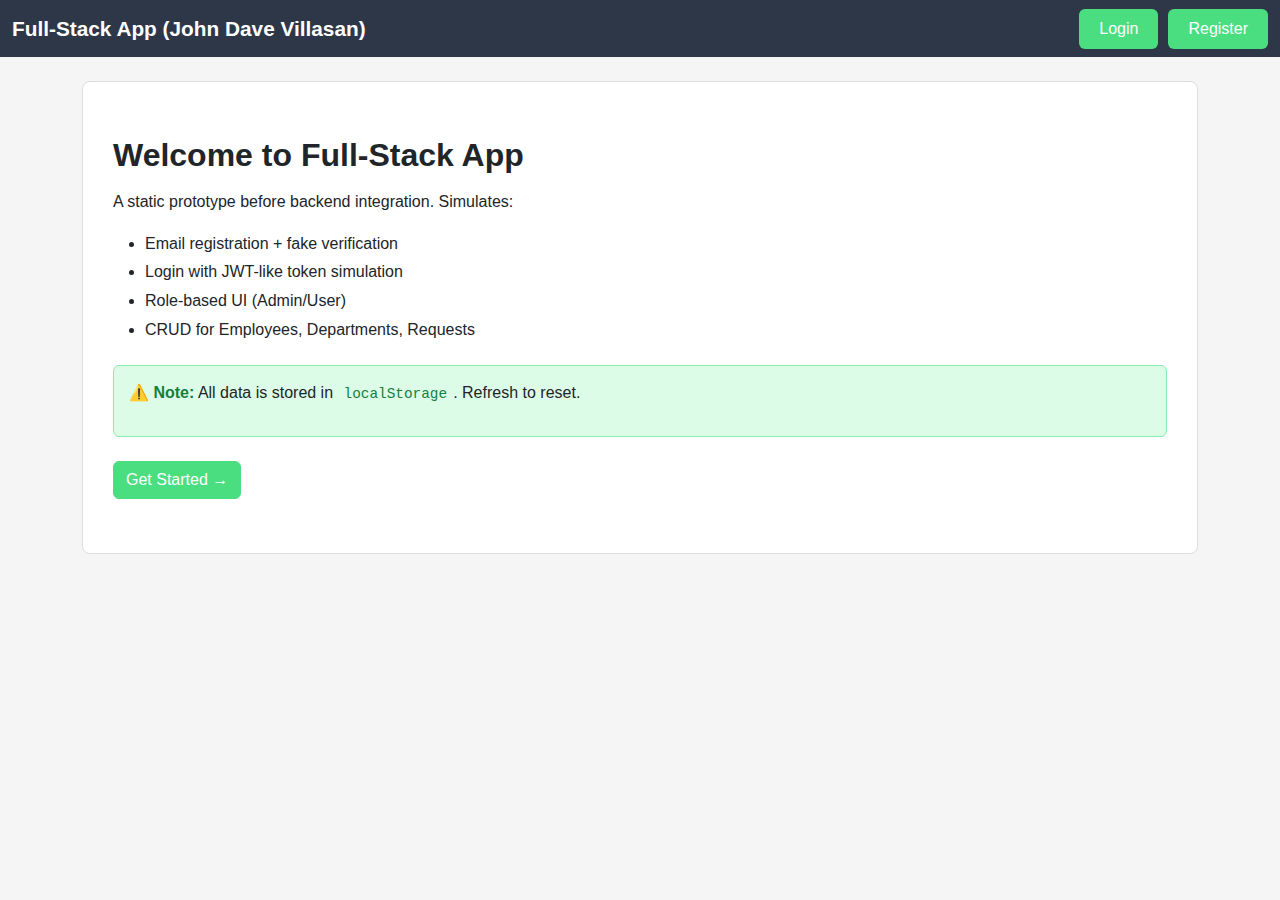
<file: index.html>
<!doctype html>
<html lang="en">
  <head>
    <meta charset="UTF-8" />
    <meta name="viewport" content="width=device-width, initial-scale=1.0" />
    <title>Full-Stack App (Student Build)</title>

    
    <link
      href="https://cdn.jsdelivr.net/npm/bootstrap@5.3.0/dist/css/bootstrap.min.css"
      rel="stylesheet"
    />

  
    <link rel="stylesheet" href="style.css" />
  </head>
  <body class="not-authenticated">
    
    <nav class="navbar navbar-expand-lg navbar-dark bg-dark">
      <div class="container-fluid">
        <a class="navbar-brand" href="#/"
          >Full-Stack App (John Dave Villasan)</a
        >
        <button
          class="navbar-toggler"
          type="button"
          data-bs-toggle="collapse"
          data-bs-target="#navbarNav"
        >
          <span class="navbar-toggler-icon"></span>
        </button>
        <div class="collapse navbar-collapse" id="navbarNav">
          <ul class="navbar-nav ms-auto">
            <!-- Logged Out Links -->
            <li class="nav-item role-logged-out">
              <a class="nav-link btn-login" href="#/login">Login</a>
            </li>
            <li class="nav-item role-logged-out">
              <a class="nav-link btn-register" href="#/register">Register</a>
            </li>

            <!-- Logged In Dropdown -->
            <li class="nav-item dropdown role-logged-in">
              <a
                class="nav-link dropdown-toggle"
                href="#"
                role="button"
                data-bs-toggle="dropdown"
              >
                <span id="username-display">User</span>
              </a>
              <ul class="dropdown-menu dropdown-menu-end">
                <li><a class="dropdown-item" href="#/profile">Profile</a></li>
                <li>
                  <a class="dropdown-item" href="#/requests">My Requests</a>
                </li>
                <li><hr class="dropdown-divider" /></li>
                
                <!-- Admin Links in Dropdown -->
                <li class="role-admin">
                  <a class="dropdown-item" href="#/employees">Employees</a>
                </li>
                <li class="role-admin">
                  <a class="dropdown-item" href="#/accounts">Accounts</a>
                </li>
                <li class="role-admin">
                  <a class="dropdown-item" href="#/departments">Departments</a>
                </li>
                <li class="role-admin"><hr class="dropdown-divider" /></li>
                
                <li>
                  <a class="dropdown-item" href="#" id="logout-btn">Logout</a>
                </li>
              </ul>
            </li>
          </ul>
        </div>
      </div>
    </nav>

    <!-- Main Content -->
    <main class="container mt-4">
      <!-- Home Page -->
      <section id="home-page" class="page active">
        <div class="py-4">
          <h1>Welcome to Full-Stack App</h1>
          <p>A static prototype before backend integration. Simulates:</p>
          <ul>
            <li>Email registration + fake verification</li>
            <li>Login with JWT-like token simulation</li>
            <li>Role-based UI (Admin/User)</li>
            <li>CRUD for Employees, Departments, Requests</li>
          </ul>
          <div class="info-box">
            <p>
              <strong>⚠️ Note:</strong> All data is stored in
              <code>localStorage</code>. Refresh to reset.
            </p>
          </div>
          <div class="mt-4">
            <a href="#/login" class="btn btn-primary">Get Started →</a>
          </div>
        </div>
      </section>

      <!-- Register Page -->
      <section id="register-page" class="page">
        <div class="row justify-content-center">
          <div class="col-md-6">
            <div class="card shadow">
              <div class="card-body">
                <h2 class="card-title text-center mb-4">Register</h2>
                <form id="register-form">
                  <div class="mb-3">
                    <label for="reg-firstname" class="form-label"
                      >First Name</label
                    >
                    <input
                      type="text"
                      class="form-control"
                      id="reg-firstname"
                      required
                    />
                  </div>
                  <div class="mb-3">
                    <label for="reg-lastname" class="form-label"
                      >Last Name</label
                    >
                    <input
                      type="text"
                      class="form-control"
                      id="reg-lastname"
                      required
                    />
                  </div>
                  <div class="mb-3">
                    <label for="reg-email" class="form-label">Email</label>
                    <input
                      type="email"
                      class="form-control"
                      id="reg-email"
                      required
                    />
                  </div>
                  <div class="mb-3">
                    <label for="reg-password" class="form-label"
                      >Password</label
                    >
                    <input
                      type="password"
                      class="form-control"
                      id="reg-password"
                      minlength="6"
                      required
                    />
                    <small class="text-muted">Minimum 6 characters</small>
                  </div>
                  <button type="submit" class="btn btn-primary w-100">
                    Register
                  </button>
                </form>
                <div class="text-center mt-3">
                  <p>
                    Already have an account? <a href="#/login">Login here</a>
                  </p>
                </div>
              </div>
            </div>
          </div>
        </div>
      </section>

      <!-- Verify Email Page -->
      <section id="verify-email-page" class="page">
        <div class="row justify-content-center">
          <div class="col-md-6">
            <div class="card shadow">
              <div class="card-body text-center">
                <h2 class="card-title mb-4">Verify Your Email</h2>
                <p class="lead">Verification email sent to:</p>
                <p class="text-primary fw-bold" id="verification-email">
                  email@example.com
                </p>
                <p class="text-muted">
                  Please check your inbox and click the verification link.
                </p>
                <hr class="my-4" />
                <p class="text-muted small">
                  For demo purposes, click the button below:
                </p>
                <button class="btn btn-success" id="verify-btn">
                  ✅ Simulate Email Verification
                </button>
              </div>
            </div>
          </div>
        </div>
      </section>

      <!-- Login Page -->
      <section id="login-page" class="page">
        <div class="row justify-content-center">
          <div class="col-md-6">
            <div class="card shadow">
              <div class="card-body">
                <h2 class="card-title text-center mb-4">Login</h2>
                <form id="login-form">
                  <div class="mb-3">
                    <label for="login-email" class="form-label">Email</label>
                    <input
                      type="email"
                      class="form-control"
                      id="login-email"
                      required
                    />
                  </div>
                  <div class="mb-3">
                    <label for="login-password" class="form-label"
                      >Password</label
                    >
                    <input
                      type="password"
                      class="form-control"
                      id="login-password"
                      required
                    />
                  </div>
                  <button type="submit" class="btn btn-primary w-100">
                    Login
                  </button>
                </form>
                <div class="text-center mt-3">
                  <p>
                    Don't have an account?
                    <a href="#/register">Register here</a>
                  </p>
                </div>
              </div>
            </div>
          </div>
        </div>
      </section>

      <!-- Profile Page -->
      <section id="profile-page" class="page">
        <div class="row justify-content-center">
          <div class="col-md-8">
            <div class="card shadow">
              <div class="card-body">
                <h2 class="card-title mb-4">Profile</h2>
                <div id="profile-content">
                  <!-- Profile content will be rendered here -->
                </div>
              </div>
            </div>
          </div>
        </div>
      </section>

      <!-- Employees Page (Admin) -->
      <section id="employees-page" class="page">
        <div class="card shadow">
          <div class="card-body">
            <h2 class="card-title mb-4">Employees</h2>
            <div id="employees-content">
              <!-- Employees content will be rendered here -->
            </div>
          </div>
        </div>
      </section>

      <!-- Departments Page (Admin) -->
      <section id="departments-page" class="page">
        <div class="card shadow">
          <div class="card-body">
            <h2 class="card-title mb-4">Departments</h2>
            <div id="departments-content">
              <!-- Departments content will be rendered here -->
            </div>
          </div>
        </div>
      </section>

      <!-- Accounts Page (Admin) -->
      <section id="accounts-page" class="page">
        <div class="card shadow">
          <div class="card-body">
            <h2 class="card-title mb-4">Accounts</h2>
            <div id="accounts-content">
              <!-- Accounts content will be rendered here -->
            </div>
          </div>
        </div>
      </section>

      <!-- Requests Page -->
      <section id="requests-page" class="page">
        <div class="card shadow">
          <div class="card-body">
            <h2 class="card-title mb-4">My Requests</h2>
            <div id="requests-content">
              <!-- Requests content will be rendered here -->
            </div>
          </div>
        </div>
      </section>
    </main>

    <!-- Bootstrap 5 JS Bundle -->
    <script src="https://cdn.jsdelivr.net/npm/bootstrap@5.3.0/dist/js/bootstrap.bundle.min.js"></script>

    <!-- Custom JavaScript -->
    <script src="script.js"></script>
  </body>
</html>
</file>
<file: style.css>
/* General Styles */
body {
  min-height: 100vh;
  background-color: #f5f5f5;
  font-family: 'Segoe UI', Tahoma, Geneva, Verdana, sans-serif;
}

main {
  padding-bottom: 50px;
}

.page {
  display: none;
}

.page.active {
  display: block;
}

body.not-authenticated .role-logged-in {
  display: none !important;
}

body.authenticated .role-logged-out {
  display: none !important;
}

.role-admin {
  display: none !important;
}

body.is-admin .role-admin {
  display: block !important;
}

.btn-login,
.btn-register {
  background-color: #4ade80 !important;
  color: white !important;
  padding: 8px 20px !important;
  border-radius: 6px !important;
  margin-left: 10px !important;
  transition: all 0.3s ease !important;
  font-weight: 500 !important;
}

.btn-login:hover,
.btn-register:hover {
  background-color: #22c55e !important;
  transform: translateY(-2px);
  box-shadow: 0 4px 12px rgba(74, 222, 128, 0.4) !important;
}

.navbar {
  background-color: #2d3748 !important;
}

.navbar-brand {
  font-weight: 600;
  font-size: 1.3rem;
}

.nav-link {
  transition: color 0.3s ease;
}

.nav-link:hover {
  color: #4ade80 !important;
}

.dropdown-menu {
  border: 1px solid #ddd;
  box-shadow: 0 2px 8px rgba(0, 0, 0, 0.1);
  border-radius: 6px;
}

.dropdown-item {
  transition: background-color 0.3s ease;
}

.dropdown-item:hover {
  background-color: #dcfce7;
  color: #15803d;
}

.dropdown-item:active {
  background-color: #4ade80;
  color: white;
}

.card {
  border: 1px solid #ddd;
  border-radius: 8px;
  background-color: white;
}

.form-control {
  border: 1px solid #ddd;
}

.form-control:focus {
  border-color: #4ade80;
  box-shadow: 0 0 0 0.2rem rgba(74, 222, 128, 0.25);
}

.btn-primary {
  background-color: #4ade80;
  border-color: #4ade80;
  font-weight: 500;
  transition: all 0.3s ease;
}

.btn-primary:hover {
  background-color: #22c55e;
  border-color: #22c55e;
}

.btn-success {
  background-color: #4ade80;
  border-color: #4ade80;
  font-weight: 500;
  transition: all 0.3s ease;
}

.btn-success:hover {
  background-color: #22c55e;
  border-color: #22c55e;
}

#home-page {
  background-color: white;
  border: 1px solid #ddd;
  border-radius: 8px;
  padding: 30px;
}

#home-page h1 {
  font-size: 2rem;
  font-weight: 600;
  margin-bottom: 15px;
}

#home-page ul {
  line-height: 1.8;
}

#home-page code {
  background-color: #dcfce7;
  color: #15803d;
  padding: 2px 6px;
  border-radius: 4px;
  font-size: 0.9em;
}

.info-box {
  background-color: #dcfce7;
  border: 1px solid #86efac;
  border-radius: 6px;
  padding: 15px;
  margin: 20px 0;
}

.info-box strong {
  color: #15803d;
}

a {
  color: #22c55e;
  text-decoration: none;
  transition: color 0.3s ease;
}

a:hover {
  color: #16a34a;
  text-decoration: underline;
}

@media (max-width: 768px) {
  .navbar-brand {
    font-size: 1rem;
  }

  #home-page {
    padding: 20px;
  }

  #home-page h1 {
    font-size: 1.5rem;
  }

  .btn-login,
  .btn-register {
    margin: 5px !important;
    display: block;
    width: 100%;
  }
}

.toast-notification {
  position: fixed;
  top: 20px;
  right: 20px;
  padding: 15px 25px;
  border-radius: 8px;
  color: white;
  font-weight: 500;
  box-shadow: 0 4px 12px rgba(0, 0, 0, 0.3);
  z-index: 9999;
  opacity: 0;
  transform: translateX(400px);
  transition: all 0.3s ease;
}

.toast-notification.show {
  opacity: 1;
  transform: translateX(0);
}

/* Toast Types */
.toast-success {
  background-color: #22c55e;
}

.toast-error {
  background-color: #ef4444;
}

.toast-warning {
  background-color: #f59e0b;
}

.toast-info {
  background-color: #3b82f6;
}

@media (max-width: 768px) {
  .toast-notification {
    right: 10px;
    left: 10px;
    top: 10px;
  }
}
</file>
